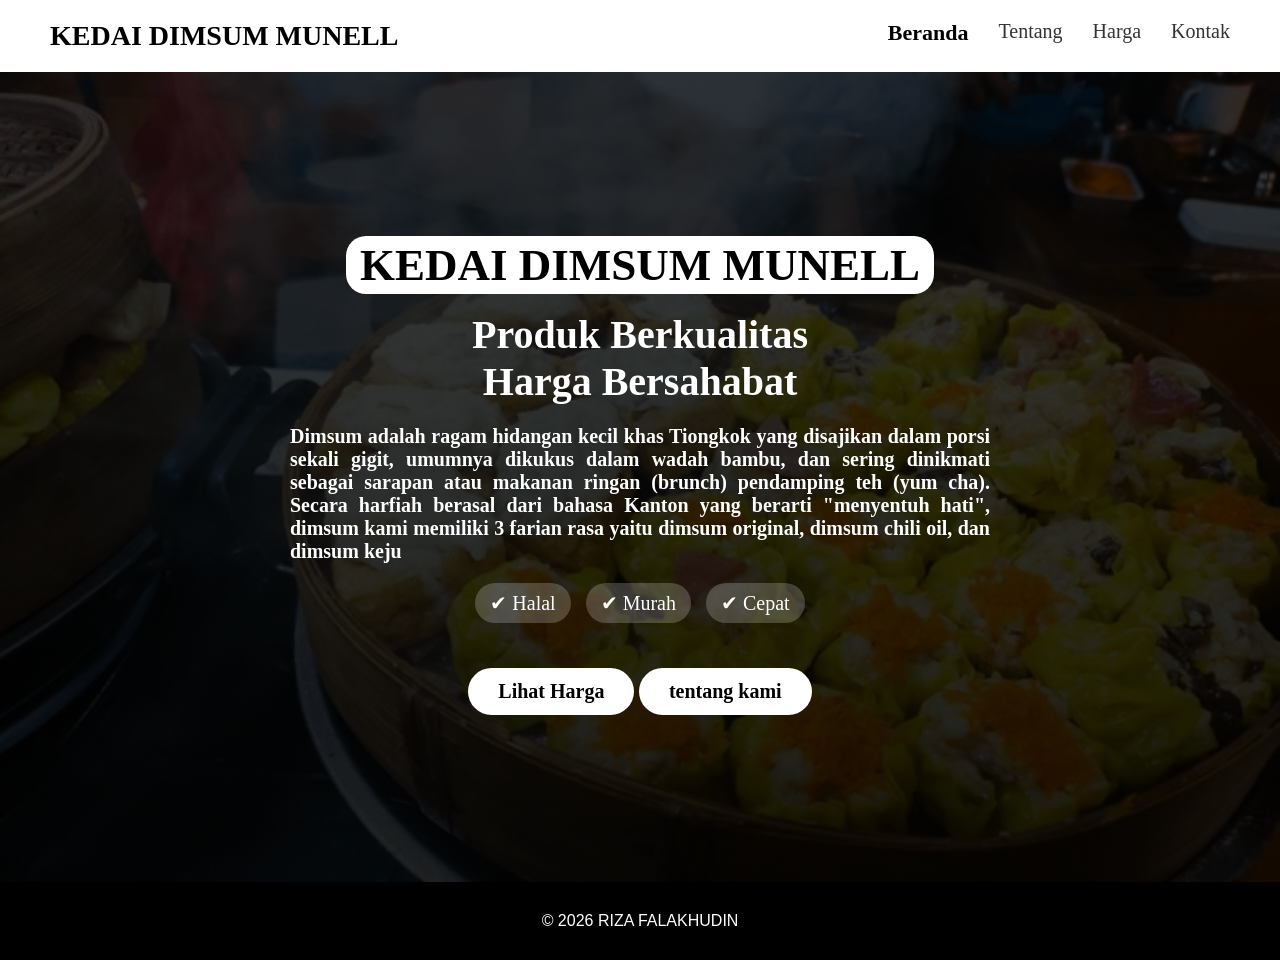
<file: index.html>
<!DOCTYPE html>
<html lang="id">
<head>
    <meta charset="UTF-8">
    <title>KEDAI DIMSUM MUNELL | Beranda</title>
    <link rel="stylesheet" href="css/style.css">
</head>
<body>

<nav class="navbar">
    <a href="index.html"><div class="logo">KEDAI DIMSUM MUNELL</div></a>
    <ul>
        <li><a class="active" href="index.html">Beranda</a></li>
        <li><a href="tentang kami.html">Tentang</a></li>
        <li><a href="harga.html">Harga</a></li>
        <li><a href="kontak.html">Kontak</a></li>
    </ul>
</nav>

<!-- HERO / BACKGROUND FOTO -->
<section class="hero">
    <div class="hero-content">
        <span class="badge">KEDAI DIMSUM MUNELL</span>
        <h1>Produk Berkualitas<br>Harga Bersahabat</h1>
        <p>Dimsum adalah ragam hidangan kecil khas Tiongkok yang disajikan dalam porsi sekali gigit, umumnya dikukus dalam wadah bambu, dan sering dinikmati sebagai sarapan atau makanan ringan (brunch) pendamping teh (yum cha). Secara harfiah berasal dari bahasa Kanton yang berarti "menyentuh hati", dimsum kami memiliki 3 farian rasa yaitu dimsum original, dimsum chili oil, dan dimsum keju</p>

        <div class="highlight">
            <span>✔ Halal</span>
            <span>✔ Murah</span>
            <span>✔ Cepat</span>
        </div>

        <a href="harga.html" class="btn">Lihat Harga</a>
         <a href="tentang kami.html" class="tentang">tentang kami</a>
    </div>
       
</section>

<footer>
     © 2026 RIZA FALAKHUDIN
</footer>

</body>
</html>
</file>
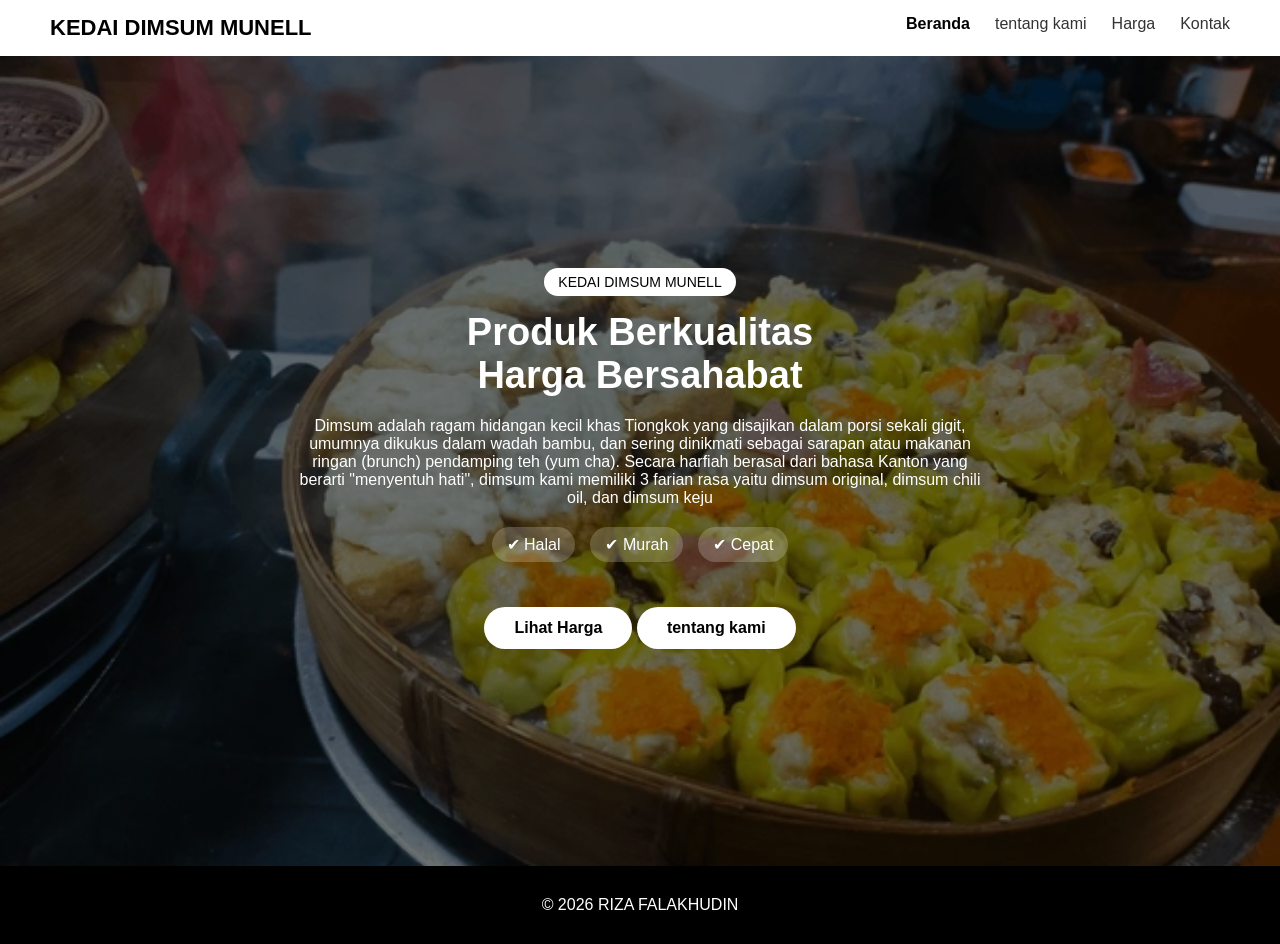
<file: riza/index.html>
<!DOCTYPE html>
<html lang="id">
<head>
    <meta charset="UTF-8">
    <title>KEDAI DIMSUM MUNELL | Beranda</title>
    <link rel="stylesheet" href="css/style.css">
</head>
<body>

<nav class="navbar">
    <a href="index.html"><div class="logo">KEDAI DIMSUM MUNELL</div></a>
    <ul>
        <li><a class="active" href="index.html">Beranda</a></li>
        <li><a href="tentang kami.html">tentang kami</a></li>
        <li><a href="harga.html">Harga</a></li>
        <li><a href="kontak.html">Kontak</a></li>
    </ul>
</nav>

<!-- HERO / BACKGROUND FOTO -->
<section class="hero">
    <div class="hero-content">
        <span class="badge">KEDAI DIMSUM MUNELL</span>
        <h1>Produk Berkualitas<br>Harga Bersahabat</h1>
        <p>Dimsum adalah ragam hidangan kecil khas Tiongkok yang disajikan dalam porsi sekali gigit, umumnya dikukus dalam wadah bambu, dan sering dinikmati sebagai sarapan atau makanan ringan (brunch) pendamping teh (yum cha). Secara harfiah berasal dari bahasa Kanton yang berarti "menyentuh hati", dimsum kami memiliki 3 farian rasa yaitu dimsum original, dimsum chili oil, dan dimsum keju</p>

        <div class="highlight">
            <span>✔ Halal</span>
            <span>✔ Murah</span>
            <span>✔ Cepat</span>
        </div>

        <a href="harga.html" class="btn">Lihat Harga</a>
         <a href="tentang kami.html" class="tentang">tentang kami</a>
    </div>
       
</section>

<footer>
     © 2026 RIZA FALAKHUDIN
</footer>

</body>
</html>
</file>
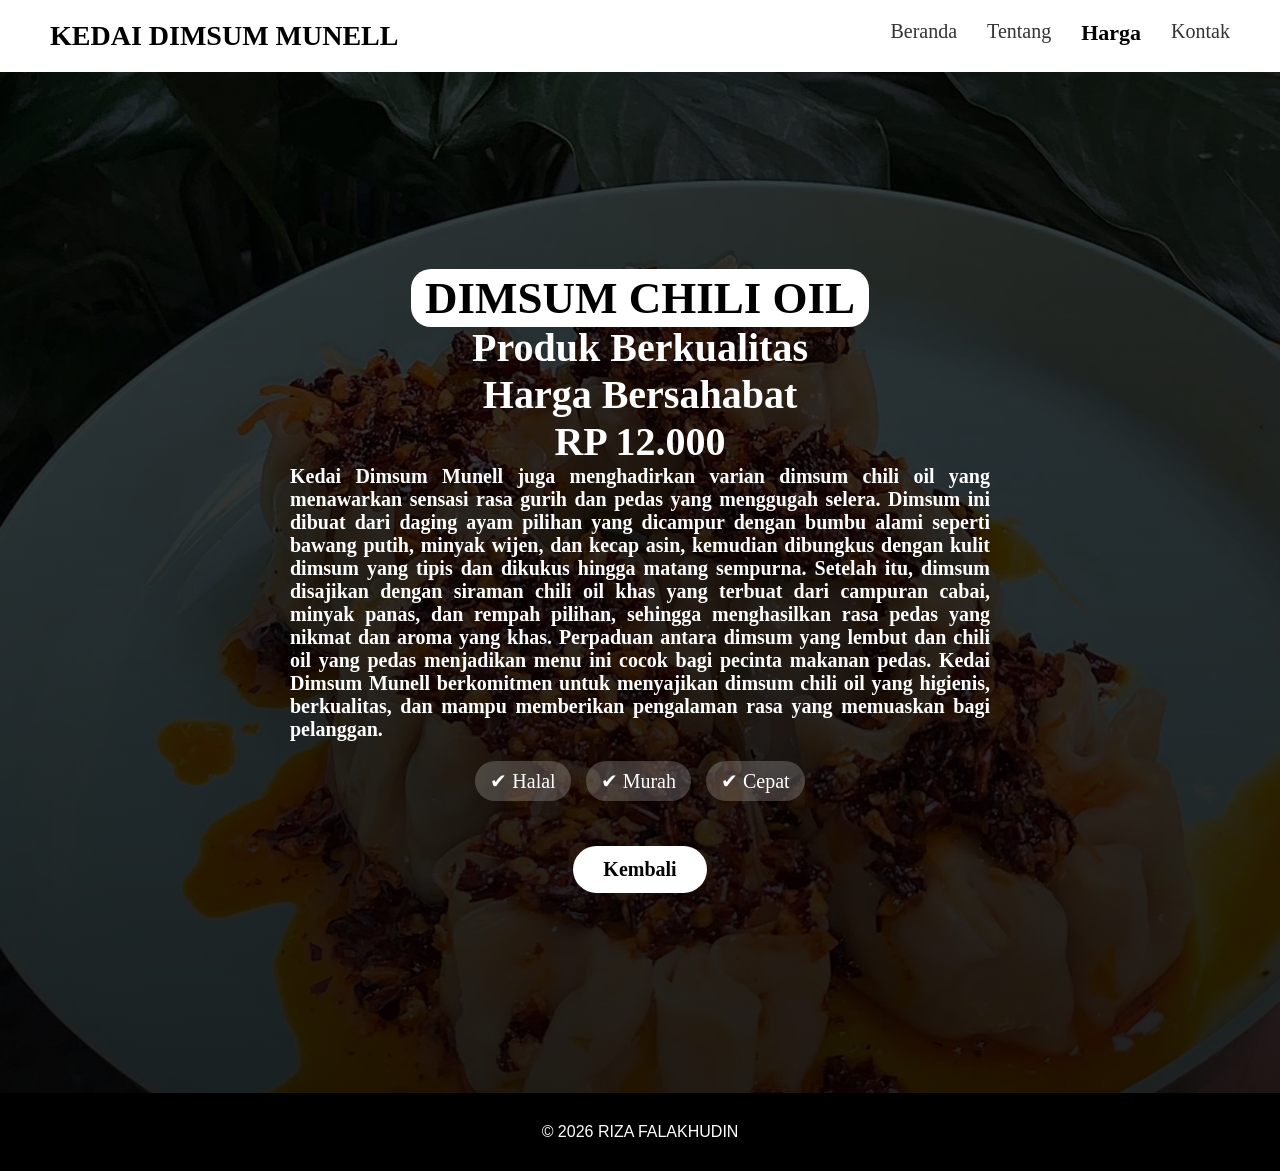
<file: cili.html>
<!DOCTYPE html>
<html lang="id">
<head>
    <meta charset="UTF-8">
    <title>KEDAI DIMSUM MUNELL | Beranda</title>
    <link rel="stylesheet" href="css/style.css">
</head>
<body>

<nav class="navbar">
    <a href="index.html"><div class="logo">KEDAI DIMSUM MUNELL</div></a>
    <ul>
        <li><a href="index.html">Beranda</a></li>
        <li><a href="tentang kami.html">Tentang</a></li>
        <li><a class="active" href="harga.html">Harga</a></li>
        <li><a href="kontak.html">Kontak</a></li>
    </ul>
</nav>

<!-- HERO / BACKGROUND FOTO -->
<section class="cili">
    <div class="hero-content">
        <span class="badge">DIMSUM CHILI OIL </span>
        
        <h1>Produk Berkualitas<br>Harga Bersahabat</h1>
        <h1>RP 12.000</h1>
        <p>Kedai Dimsum Munell juga menghadirkan varian dimsum chili oil yang menawarkan sensasi rasa gurih dan pedas yang menggugah selera. Dimsum ini dibuat dari daging ayam pilihan yang dicampur dengan bumbu alami seperti bawang putih, minyak wijen, dan kecap asin, kemudian dibungkus dengan kulit dimsum yang tipis dan dikukus hingga matang sempurna. Setelah itu, dimsum disajikan dengan siraman chili oil khas yang terbuat dari campuran cabai, minyak panas, dan rempah pilihan, sehingga menghasilkan rasa pedas yang nikmat dan aroma yang khas. Perpaduan antara dimsum yang lembut dan chili oil yang pedas menjadikan menu ini cocok bagi pecinta makanan pedas. Kedai Dimsum Munell berkomitmen untuk menyajikan dimsum chili oil yang higienis, berkualitas, dan mampu memberikan pengalaman rasa yang memuaskan bagi pelanggan.</p>
        
        <div class="highlight">
            <span>✔ Halal</span>
            <span>✔ Murah</span>
            <span>✔ Cepat</span>
        </div>

        <a href="harga.html" class="btn">Kembali</a>
    </div>
       
</section>

<footer>
     © 2026 RIZA FALAKHUDIN
</footer>

</body>
</html>
</file>
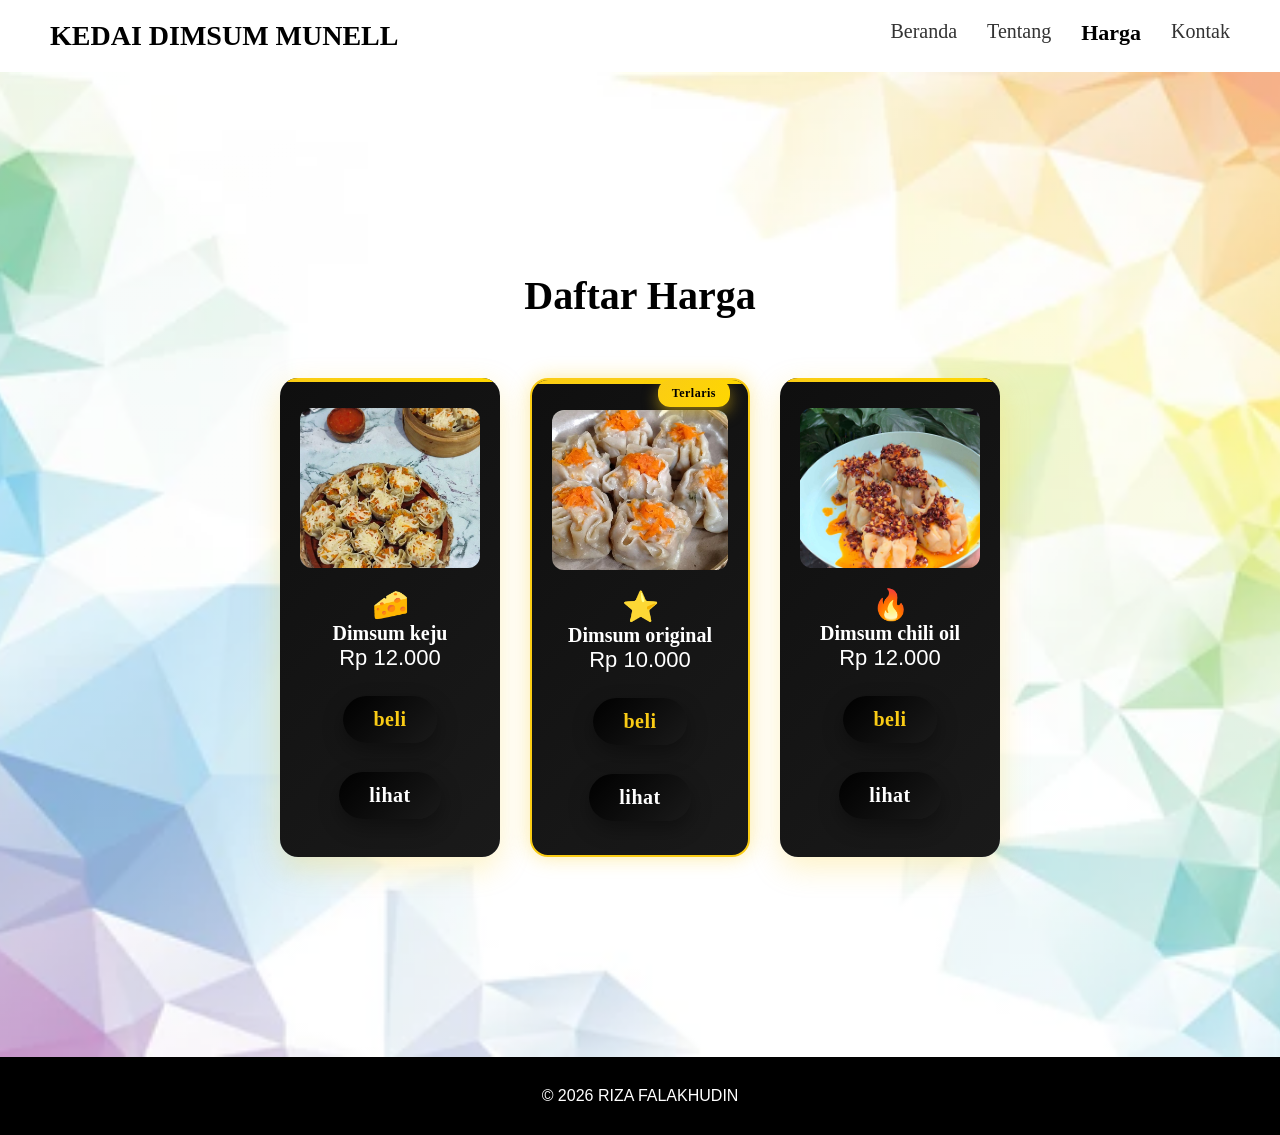
<file: harga.html>
<!DOCTYPE html>
<html lang="id">
<head>
    <meta charset="UTF-8">
    <title>KEDAI DIMSUM MUNELL | Harga</title>
    <link rel="stylesheet" href="css/style.css">
</head>
<body>

<nav class="navbar">
    
    <a href="index.html" class="logo-link">
        <div class="logo">KEDAI DIMSUM MUNELL</div>
    </a>
    <ul>
        <li><a href="index.html">Beranda</a></li>
        <li><a href="tentang kami.html">Tentang</a></li>
        <li><a class="active" href="harga.html">Harga</a></li>
        <li><a href="kontak.html">Kontak</a></li>
    </ul>
</nav>

<section class="harga">
    <h2>Daftar Harga</h2>
    <div class="divider"></div>

    <div class="harga-list">
    <div class="card">
        <img src="FOTO/dimsum keju.jpg" alt="Dimsum Keju" class="foto-produk">
        <div class="icon">🧀</div>
        <h3>Dimsum keju</h3>
        <p class="price">Rp 12.000</p>
        <a href="kontak.html" class="kotak">  beli</a>
        <a href="keju.html" class="kotak2">  lihat</a>
    </div>


        <div class="card best">
            <img src="FOTO/dimsum original.jpg" alt="Dimsum original" class="foto-produk">
            <div class="icon">⭐</div>
            <h3>Dimsum original</h3>
            <p class="price">Rp 10.000</p>
            <span class="label">Terlaris</span>
            <a href="kontak.html" class="kotak">  beli</a>
            <a href="original.html" class="kotak2">  lihat</a>
        </div>

        <div class="card">
            <img src="FOTO/dimsum chili oil.png" alt="Dimsum chili oil" class="foto-produk">
            <div class="icon">🔥</div>
            <h3>Dimsum chili oil</h3>
            <p class="price">Rp 12.000</p>
            <a href="kontak.html" class="kotak">  beli</a>
             <a href="cili.html" class="kotak2">  lihat</a>
        </div>
        
    </div>
</section>

<footer>
     © 2026 RIZA FALAKHUDIN
</footer>

</body>
</html>
</file>
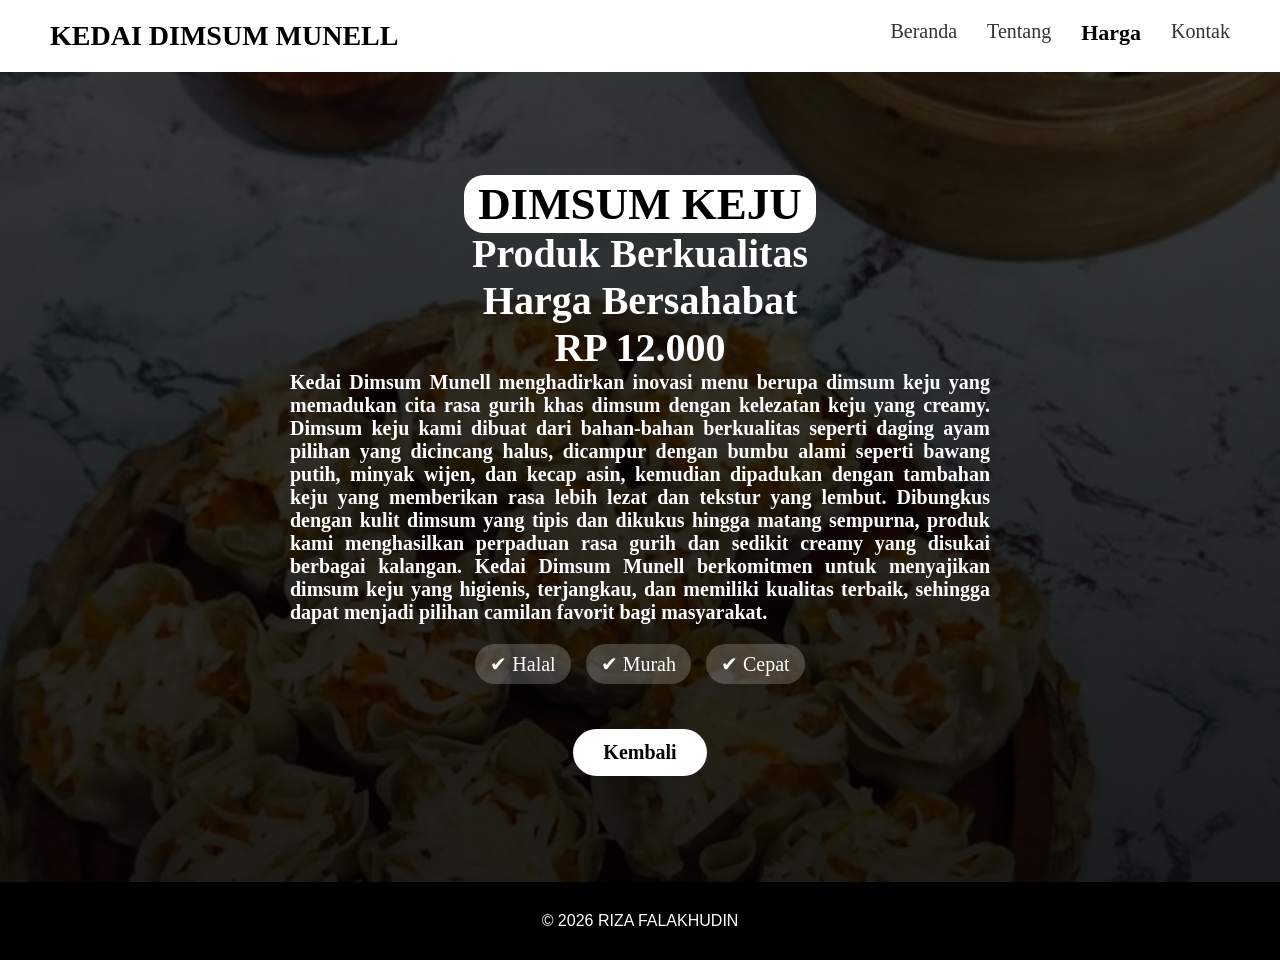
<file: keju.html>
<!DOCTYPE html>
<html lang="id">
<head>
    <meta charset="UTF-8">
    <title>KEDAI DIMSUM MUNELL | Beranda</title>
    <link rel="stylesheet" href="css/style.css">
</head>
<body>

<nav class="navbar">
    <a href="index.html"><div class="logo">KEDAI DIMSUM MUNELL</div></a>
    <ul>
        <li><a href="index.html">Beranda</a></li>
        <li><a href="tentang kami.html">Tentang</a></li>
        <li><a class="active" href="harga.html">Harga</a></li>
        <li><a href="kontak.html">Kontak</a></li>
    </ul>
</nav>

<!-- HERO / BACKGROUND FOTO -->
<section class="keju">
    <div class="hero-content">
        <span class="badge">DIMSUM KEJU</span>
        <h1>Produk Berkualitas<br>Harga Bersahabat</h1>
        <h1>RP 12.000</h1>
        <p>Kedai Dimsum Munell menghadirkan inovasi menu berupa dimsum keju yang memadukan cita rasa gurih khas dimsum dengan kelezatan keju yang creamy. Dimsum keju kami dibuat dari bahan-bahan berkualitas seperti daging ayam pilihan yang dicincang halus, dicampur dengan bumbu alami seperti bawang putih, minyak wijen, dan kecap asin, kemudian dipadukan dengan tambahan keju yang memberikan rasa lebih lezat dan tekstur yang lembut. Dibungkus dengan kulit dimsum yang tipis dan dikukus hingga matang sempurna, produk kami menghasilkan perpaduan rasa gurih dan sedikit creamy yang disukai berbagai kalangan. Kedai Dimsum Munell berkomitmen untuk menyajikan dimsum keju yang higienis, terjangkau, dan memiliki kualitas terbaik, sehingga dapat menjadi pilihan camilan favorit bagi masyarakat.</p>

        <div class="highlight">
            <span>✔ Halal</span>
            <span>✔ Murah</span>
            <span>✔ Cepat</span>
        </div>

        <a href="harga.html" class="btn">Kembali</a>
    </div>
       
</section>

<footer>
     © 2026 RIZA FALAKHUDIN
</footer>

</body>
</html>
</file>
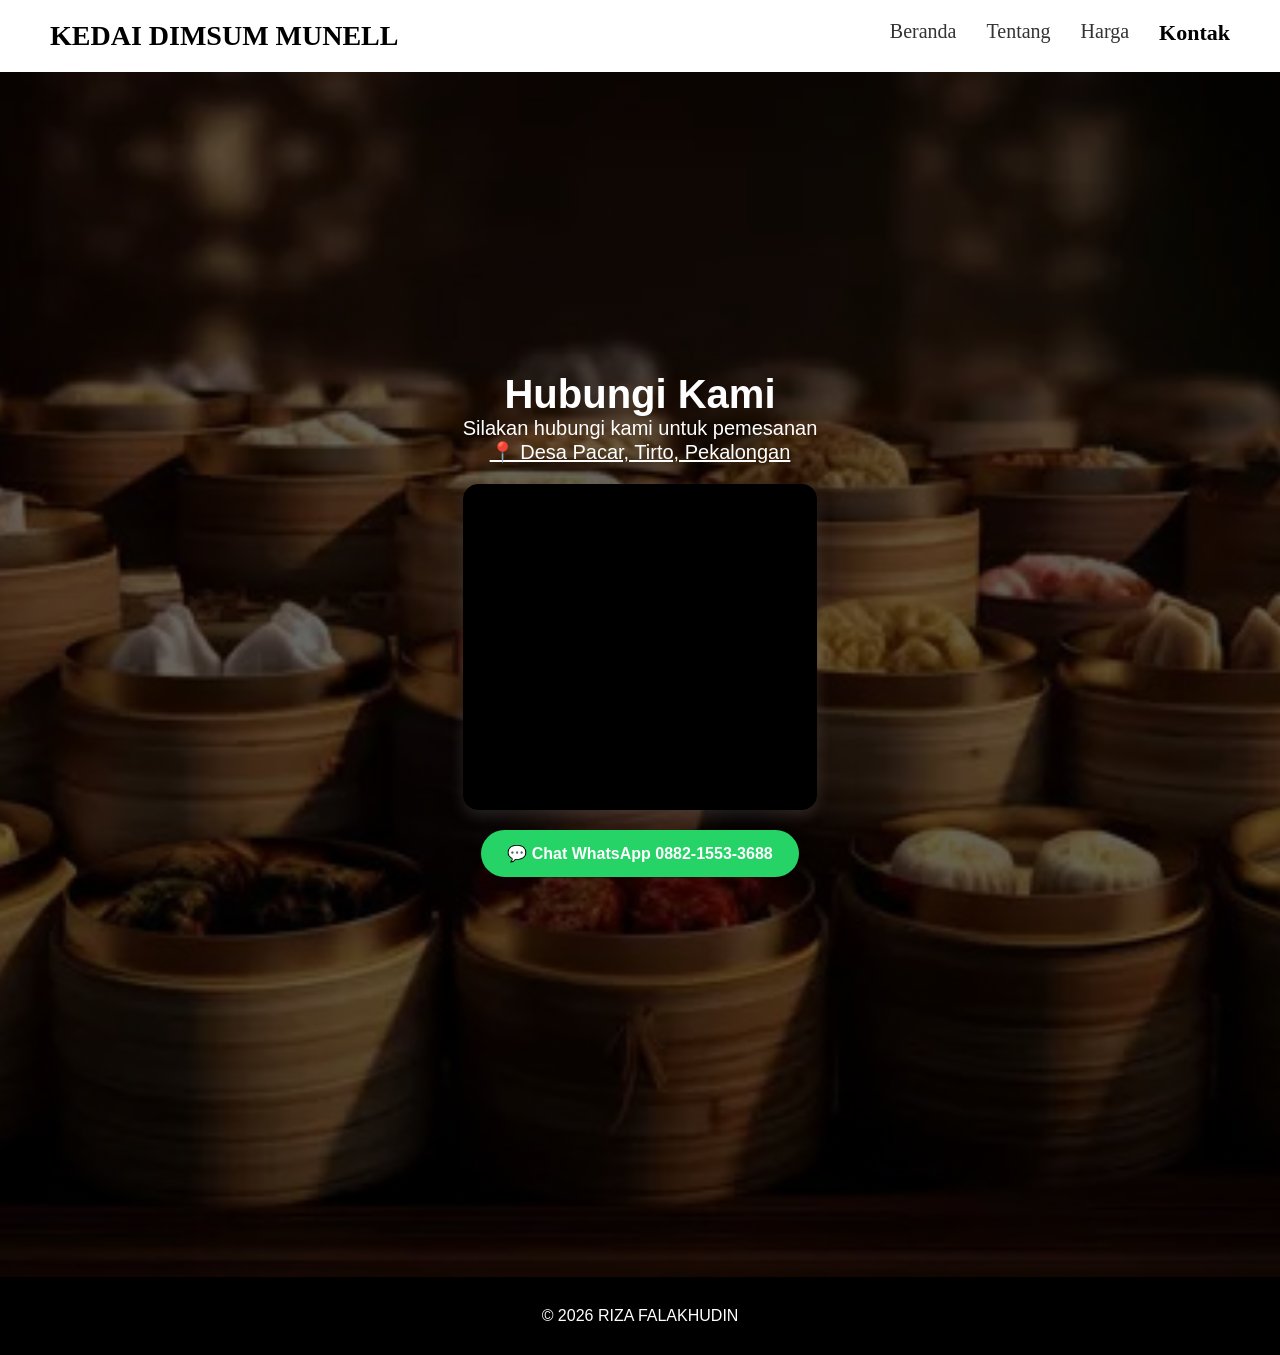
<file: kontak.html>
<!DOCTYPE html>
<html lang="id">
<head>
    <meta charset="UTF-8">
    <title>KEDAI DIMSUM MUNELL | Kontak</title>
    <link rel="stylesheet" href="css/style.css">
</head>
<body>

<nav class="navbar">
    <a href="index.html"><div class="logo">KEDAI DIMSUM MUNELL</div></a>
    <ul>
        <li><a href="index.html">Beranda</a></li>
        <li><a href="tentang kami.html">Tentang</a></li>
        <li><a href="harga.html">Harga</a></li>
        <li><a class="active" href="kontak.html">Kontak</a></li>
    </ul>
</nav>

<section class="kontak">
    <div class="kontak-content">
        <h2>Hubungi Kami</h2>
        <p>Silakan hubungi kami untuk pemesanan</p>
        <p><a class="ait" href="https://www.google.com/maps/place/WARUNG+BAKULAN+NELLY/@-6.8923608,109.6448364,71m/data=!3m1!1e3!4m6!3m5!1s0x2e702700356ca753:0x4d587beab6a6664!8m2!3d-6.8923036!4d109.6447898!16s%2Fg%2F11xs4lvk0v?entry=ttu&g_ep=EgoyMDI2MDQwNi4wIKXMDSoASAFQAw%3D%3D">📍 Desa Pacar, Tirto, Pekalongan</a></p>
<div class="map-box">
    <iframe 
        src="https://www.google.com/maps?q=-6.8923036,109.6447898&hl=id&z=18&output=embed"
        width="100%" 
        height="300" 
        style="border:0;" 
        allowfullscreen="" 
        loading="lazy">
    </iframe>
</div>
        <a 
          href="https://wa.me/6288215533688?text=Halo%20Kedai%20Dimsum%20Munell,%20saya%20ingin%20pesan%20dimsum"
          target="_blank"
          class="wa-gaul"
        >
            💬 Chat WhatsApp
             0882-1553-3688
        </a>
    </div>
</section>

<footer>
    © 2026 RIZA FALAKHUDIN
</footer>

</body>
</html>
</file>
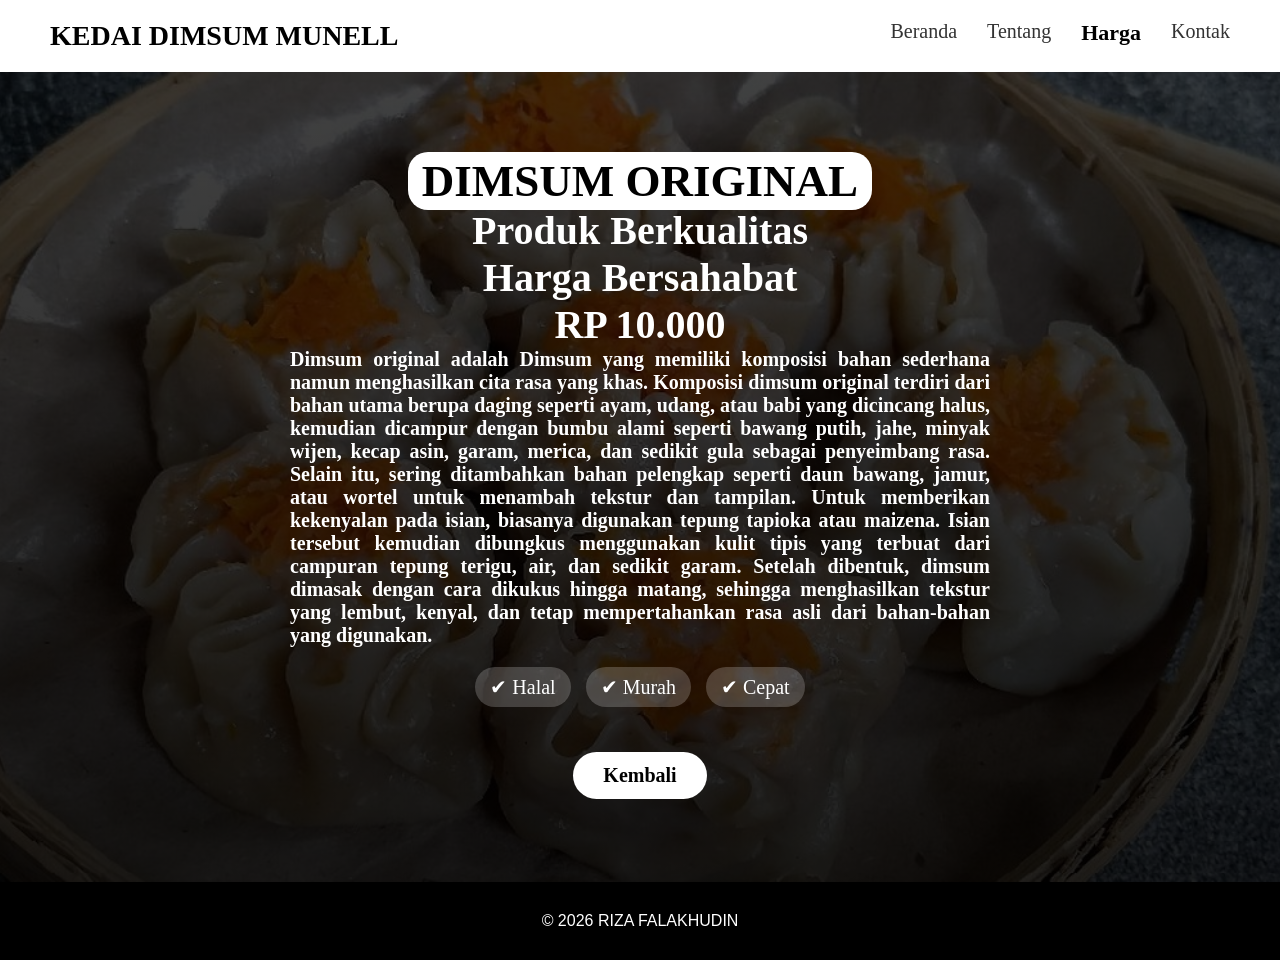
<file: original.html>
<!DOCTYPE html>
<html lang="id">
<head>
    <meta charset="UTF-8">
    <title>KEDAI DIMSUM MUNELL | Beranda</title>
    <link rel="stylesheet" href="css/style.css">
</head>
<body>

<nav class="navbar">
    <a href="index.html"><div class="logo">KEDAI DIMSUM MUNELL</div></a>
    <ul>
        <li><a href="index.html">Beranda</a></li>
        <li><a href="tentang kami.html">Tentang</a></li>
        <li><a class="active" href="harga.html">Harga</a></li>
        <li><a href="kontak.html">Kontak</a></li>
    </ul>
</nav>

<!-- HERO / BACKGROUND FOTO -->
<section class="original">
    <div class="hero-content">
        <span class="badge">DIMSUM ORIGINAL</span>
        <h1>Produk Berkualitas<br>Harga Bersahabat</h1>
        <h1>RP 10.000</h1>
        <p>Dimsum original adalah Dimsum yang memiliki komposisi bahan sederhana namun menghasilkan cita rasa yang khas. Komposisi dimsum original terdiri dari bahan utama berupa daging seperti ayam, udang, atau babi yang dicincang halus, kemudian dicampur dengan bumbu alami seperti bawang putih, jahe, minyak wijen, kecap asin, garam, merica, dan sedikit gula sebagai penyeimbang rasa. Selain itu, sering ditambahkan bahan pelengkap seperti daun bawang, jamur, atau wortel untuk menambah tekstur dan tampilan. Untuk memberikan kekenyalan pada isian, biasanya digunakan tepung tapioka atau maizena. Isian tersebut kemudian dibungkus menggunakan kulit tipis yang terbuat dari campuran tepung terigu, air, dan sedikit garam. Setelah dibentuk, dimsum dimasak dengan cara dikukus hingga matang, sehingga menghasilkan tekstur yang lembut, kenyal, dan tetap mempertahankan rasa asli dari bahan-bahan yang digunakan.</p>

        <div class="highlight">
            <span>✔ Halal</span>
            <span>✔ Murah</span>
            <span>✔ Cepat</span>
        </div>

        <a href="harga.html" class="btn">Kembali</a>
    </div>
       
</section>

<footer>
     © 2026 RIZA FALAKHUDIN
</footer>

</body>
</html>
</file>
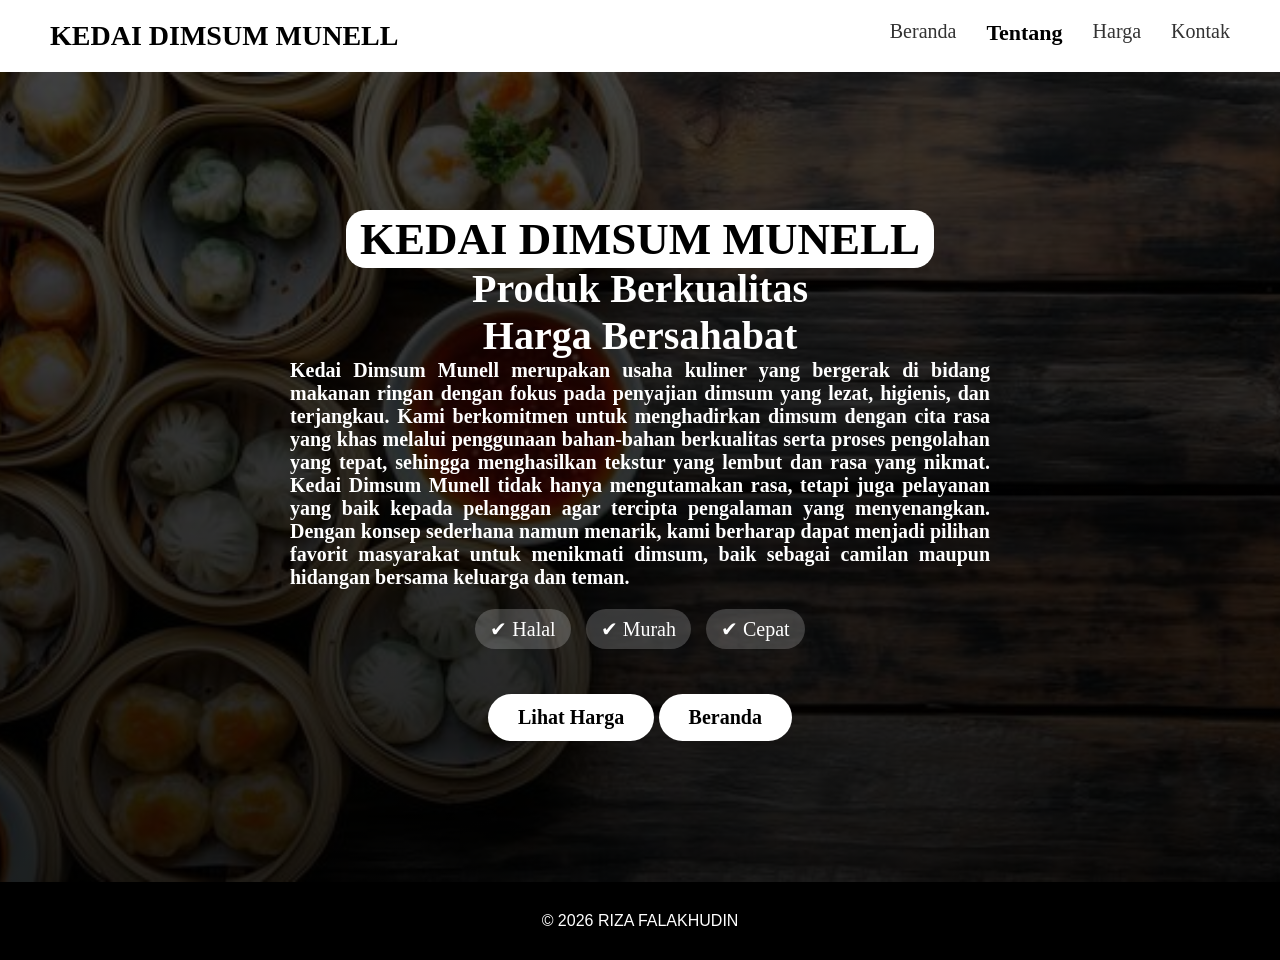
<file: tentang kami.html>
<!DOCTYPE html>
<html lang="id">
<head>
    <meta charset="UTF-8">
    <title>KEDAI DIMSUM MUNELL | tentang kami</title>
    <link rel="stylesheet" href="css/style.css">
</head>
<body>

<nav class="navbar">
    <a href="index.html"><div class="logo">KEDAI DIMSUM MUNELL</div></a>
    <ul>
        <li><a href="index.html">Beranda</a></li>
        <li><a class="active" href="tentang kami.html">Tentang</a></li>
        <li><a href="harga.html">Harga</a></li>
        <li><a href="kontak.html">Kontak</a></li>
    </ul>
</nav>
<!-- HERO / BACKGROUND FOTO -->
<section class="heri">
    <div class="hero-content">
        <span class="badge">KEDAI DIMSUM MUNELL</span>
        <h1>Produk Berkualitas<br>Harga Bersahabat</h1>
        <p>Kedai Dimsum Munell merupakan usaha kuliner yang bergerak di bidang makanan ringan dengan fokus pada penyajian dimsum yang lezat, higienis, dan terjangkau. Kami berkomitmen untuk menghadirkan dimsum dengan cita rasa yang khas melalui penggunaan bahan-bahan berkualitas serta proses pengolahan yang tepat, sehingga menghasilkan tekstur yang lembut dan rasa yang nikmat. Kedai Dimsum Munell tidak hanya mengutamakan rasa, tetapi juga pelayanan yang baik kepada pelanggan agar tercipta pengalaman yang menyenangkan. Dengan konsep sederhana namun menarik, kami berharap dapat menjadi pilihan favorit masyarakat untuk menikmati dimsum, baik sebagai camilan maupun hidangan bersama keluarga dan teman.</p>

        <div class="highlight">
            <span>✔ Halal</span>
            <span>✔ Murah</span>
            <span>✔ Cepat</span>
        </div>

        <a href="harga.html" class="btn">Lihat Harga</a>
         <a href="index.html" class="tentang">Beranda</a>
    </div>
       
</section>
<footer>
     © 2026 RIZA FALAKHUDIN
</footer>

</body>
</html>
</file>
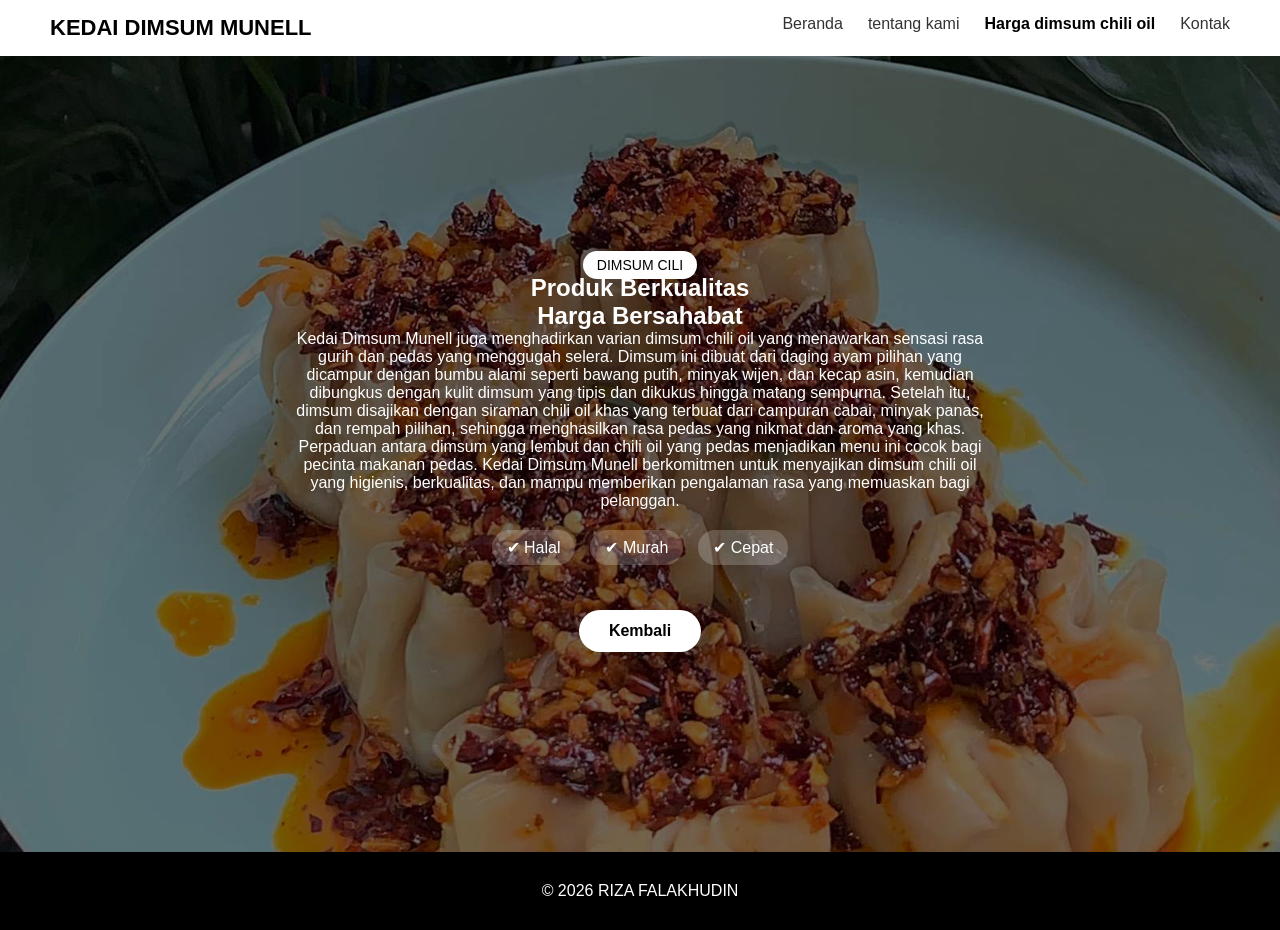
<file: riza/cili.html>
<!DOCTYPE html>
<html lang="id">
<head>
    <meta charset="UTF-8">
    <title>KEDAI DIMSUM MUNELL | Beranda</title>
    <link rel="stylesheet" href="css/style.css">
</head>
<body>

<nav class="navbar">
    <a href="index.html"><div class="logo">KEDAI DIMSUM MUNELL</div></a>
    <ul>
        <li><a href="index.html">Beranda</a></li>
        <li><a href="tentang kami.html">tentang kami</a></li>
        <li><a class="active" href="harga.html">Harga dimsum chili oil</a></li>
        <li><a href="kontak.html">Kontak</a></li>
    </ul>
</nav>

<!-- HERO / BACKGROUND FOTO -->
<section class="cili">
    <div class="hero-content">
        <span class="badge">DIMSUM CILI</span>
        <h1>Produk Berkualitas<br>Harga Bersahabat</h1>
        <p>Kedai Dimsum Munell juga menghadirkan varian dimsum chili oil yang menawarkan sensasi rasa gurih dan pedas yang menggugah selera. Dimsum ini dibuat dari daging ayam pilihan yang dicampur dengan bumbu alami seperti bawang putih, minyak wijen, dan kecap asin, kemudian dibungkus dengan kulit dimsum yang tipis dan dikukus hingga matang sempurna. Setelah itu, dimsum disajikan dengan siraman chili oil khas yang terbuat dari campuran cabai, minyak panas, dan rempah pilihan, sehingga menghasilkan rasa pedas yang nikmat dan aroma yang khas. Perpaduan antara dimsum yang lembut dan chili oil yang pedas menjadikan menu ini cocok bagi pecinta makanan pedas. Kedai Dimsum Munell berkomitmen untuk menyajikan dimsum chili oil yang higienis, berkualitas, dan mampu memberikan pengalaman rasa yang memuaskan bagi pelanggan.</p>

        <div class="highlight">
            <span>✔ Halal</span>
            <span>✔ Murah</span>
            <span>✔ Cepat</span>
        </div>

        <a href="harga.html" class="btn">Kembali</a>
    </div>
       
</section>

<footer>
     © 2026 RIZA FALAKHUDIN
</footer>

</body>
</html>
</file>
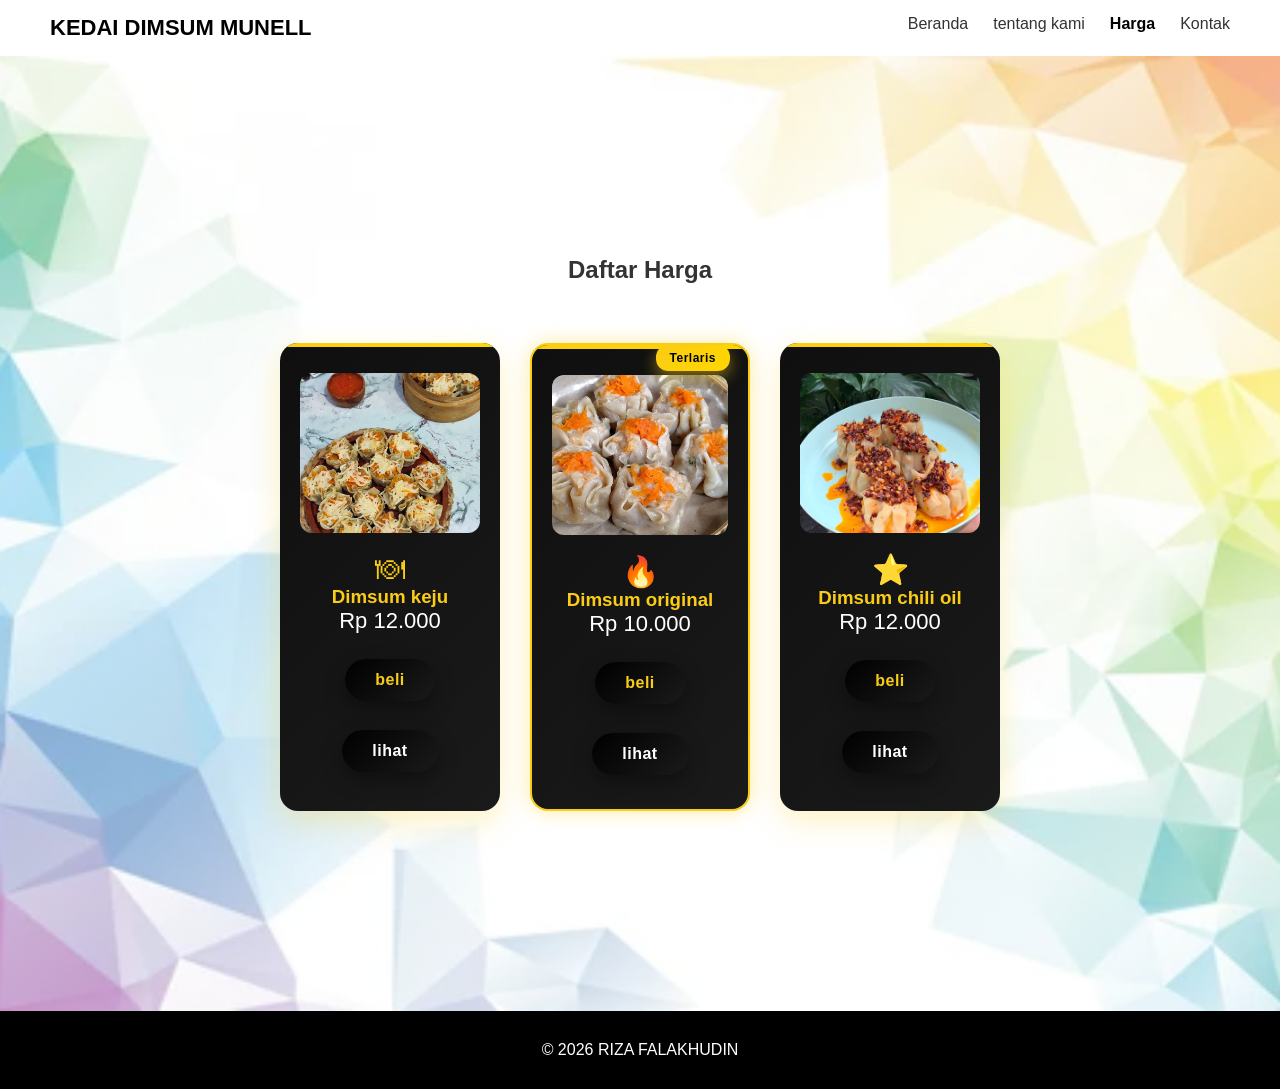
<file: riza/harga.html>
<!DOCTYPE html>
<html lang="id">
<head>
    <meta charset="UTF-8">
    <title>KEDAI DIMSUM MUNELL | Harga</title>
    <link rel="stylesheet" href="css/style.css">
</head>
<body>

<nav class="navbar">
    
    <a href="index.html" class="logo-link">
        <div class="logo">KEDAI DIMSUM MUNELL</div>
    </a>
    <ul>
        <li><a href="index.html">Beranda</a></li>
        <li><a href="tentang kami.html">tentang kami</a></li>
        <li><a class="active" href="harga.html">Harga</a></li>
        <li><a href="kontak.html">Kontak</a></li>
    </ul>
</nav>

<section class="harga">
    <h2>Daftar Harga</h2>
    <div class="divider"></div>

    <div class="harga-list">
    <div class="card">
        <img src="FOTO/dimsum keju.jpg" alt="Dimsum Keju" class="foto-produk">
        <div class="icon">🍽</div>
        <h3>Dimsum keju</h3>
        <p class="price">Rp 12.000</p>
        <a href="kontak.html" class="kotak">  beli</a>
        <a href="keju.html" class="kotak2">  lihat</a>
    </div>


        <div class="card best">
            <img src="FOTO/dimsum original.jpg" alt="Dimsum original" class="foto-produk">
            <div class="icon">🔥</div>
            <h3>Dimsum original</h3>
            <p class="price">Rp 10.000</p>
            <span class="label">Terlaris</span>
            <a href="kontak.html" class="kotak">  beli</a>
            <a href="original.html" class="kotak2">  lihat</a>
        </div>

        <div class="card">
            <img src="FOTO/dimsum chili oil.png" alt="Dimsum chili oil" class="foto-produk">
            <div class="icon">⭐</div>
            <h3>Dimsum chili oil</h3>
            <p class="price">Rp 12.000</p>
            <a href="kontak.html" class="kotak">  beli</a>
             <a href="cili.html" class="kotak2">  lihat</a>
        </div>
    </div>
</section>

<footer>
     © 2026 RIZA FALAKHUDIN
</footer>

</body>
</html>
</file>
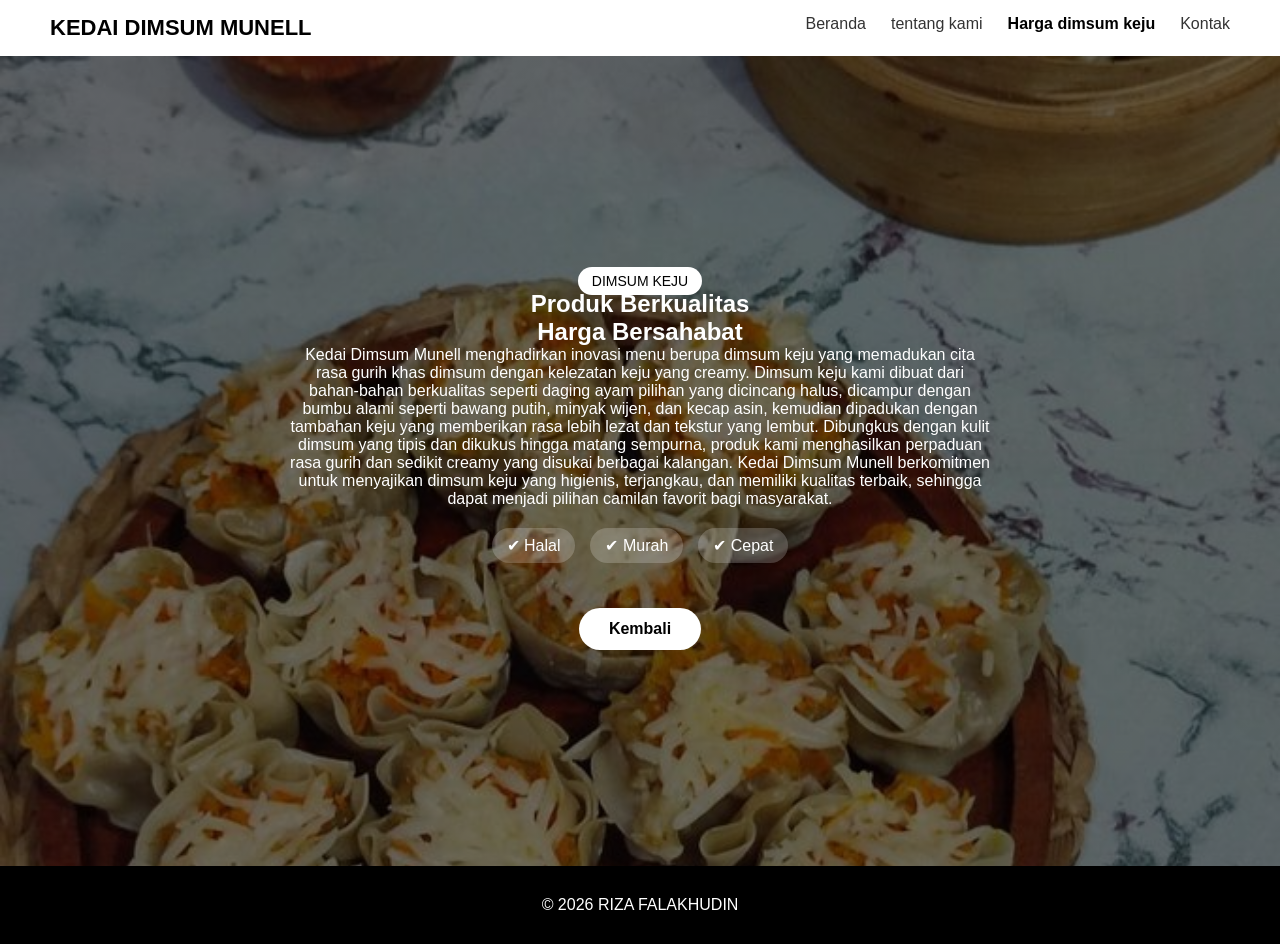
<file: riza/keju.html>
<!DOCTYPE html>
<html lang="id">
<head>
    <meta charset="UTF-8">
    <title>KEDAI DIMSUM MUNELL | Beranda</title>
    <link rel="stylesheet" href="css/style.css">
</head>
<body>

<nav class="navbar">
    <a href="index.html"><div class="logo">KEDAI DIMSUM MUNELL</div></a>
    <ul>
        <li><a href="index.html">Beranda</a></li>
        <li><a href="tentang kami.html">tentang kami</a></li>
        <li><a class="active" href="harga.html">Harga dimsum keju</a></li>
        <li><a href="kontak.html">Kontak</a></li>
    </ul>
</nav>

<!-- HERO / BACKGROUND FOTO -->
<section class="keju">
    <div class="hero-content">
        <span class="badge">DIMSUM KEJU</span>
        <h1>Produk Berkualitas<br>Harga Bersahabat</h1>
        <p>Kedai Dimsum Munell menghadirkan inovasi menu berupa dimsum keju yang memadukan cita rasa gurih khas dimsum dengan kelezatan keju yang creamy. Dimsum keju kami dibuat dari bahan-bahan berkualitas seperti daging ayam pilihan yang dicincang halus, dicampur dengan bumbu alami seperti bawang putih, minyak wijen, dan kecap asin, kemudian dipadukan dengan tambahan keju yang memberikan rasa lebih lezat dan tekstur yang lembut. Dibungkus dengan kulit dimsum yang tipis dan dikukus hingga matang sempurna, produk kami menghasilkan perpaduan rasa gurih dan sedikit creamy yang disukai berbagai kalangan. Kedai Dimsum Munell berkomitmen untuk menyajikan dimsum keju yang higienis, terjangkau, dan memiliki kualitas terbaik, sehingga dapat menjadi pilihan camilan favorit bagi masyarakat.</p>

        <div class="highlight">
            <span>✔ Halal</span>
            <span>✔ Murah</span>
            <span>✔ Cepat</span>
        </div>

        <a href="harga.html" class="btn">Kembali</a>
    </div>
       
</section>

<footer>
     © 2026 RIZA FALAKHUDIN
</footer>

</body>
</html>
</file>
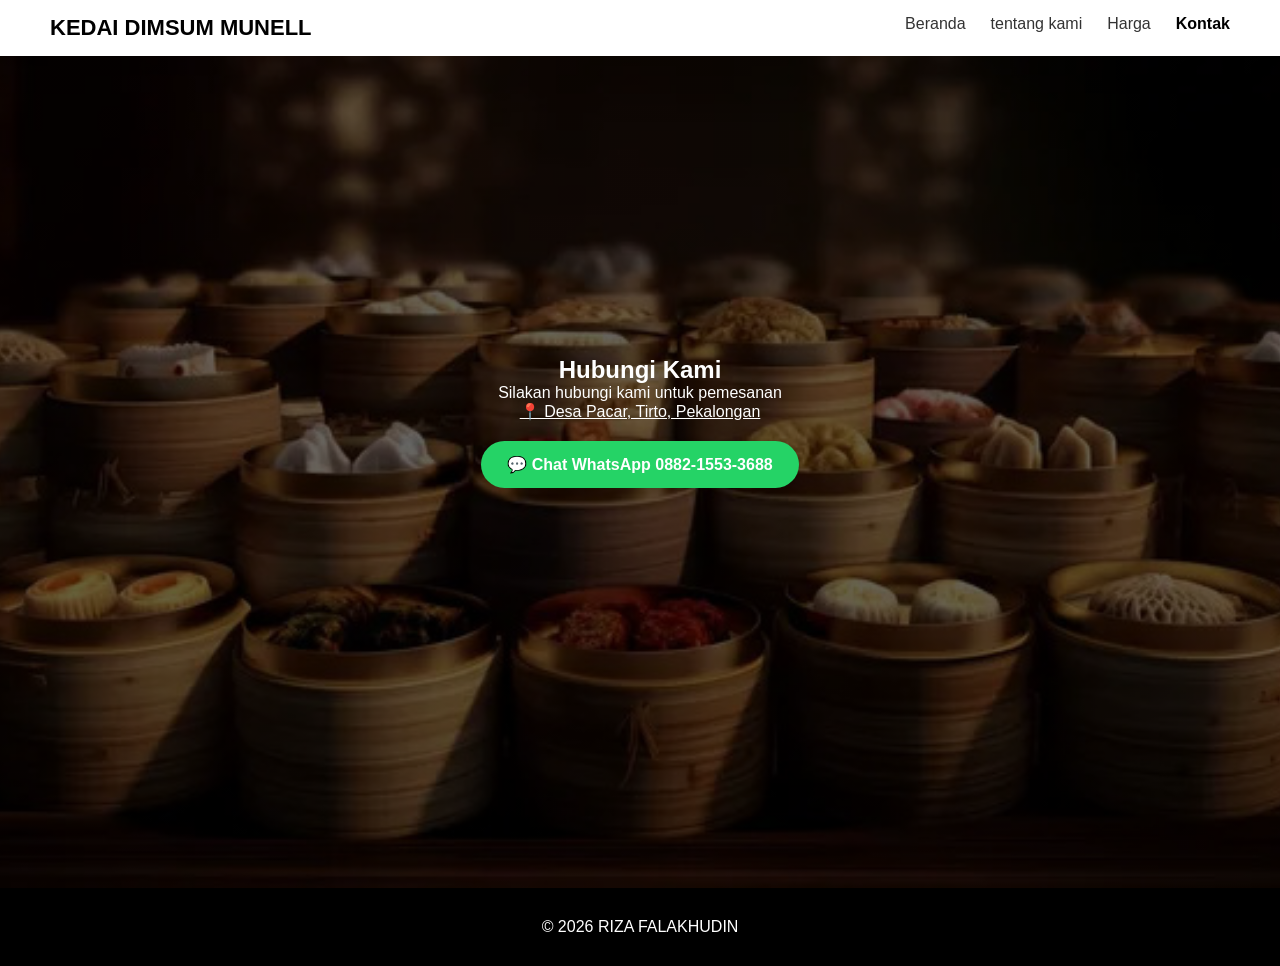
<file: riza/kontak.html>
<!DOCTYPE html>
<html lang="id">
<head>
    <meta charset="UTF-8">
    <title>KEDAI DIMSUM MUNELL | Kontak</title>
    <link rel="stylesheet" href="css/style.css">
</head>
<body>

<nav class="navbar">
    <a href="index.html"><div class="logo">KEDAI DIMSUM MUNELL</div></a>
    <ul>
        <li><a href="index.html">Beranda</a></li>
        <li><a href="tentang kami.html">tentang kami</a></li>
        <li><a href="harga.html">Harga</a></li>
        <li><a class="active" href="kontak.html">Kontak</a></li>
    </ul>
</nav>

<section class="kontak">
    <div class="kontak-content">
        <h2>Hubungi Kami</h2>
        <p>Silakan hubungi kami untuk pemesanan</p>
        <p><a class="ait" href="https://www.google.com/maps/place/WARUNG+BAKULAN+NELLY/@-6.8923608,109.6448364,71m/data=!3m1!1e3!4m6!3m5!1s0x2e702700356ca753:0x4d587beab6a6664!8m2!3d-6.8923036!4d109.6447898!16s%2Fg%2F11xs4lvk0v?entry=ttu&g_ep=EgoyMDI2MDQwNi4wIKXMDSoASAFQAw%3D%3D">📍 Desa Pacar, Tirto, Pekalongan</a></p>

        <a 
          href="https://wa.me/6288215533688?text=Halo%20Kedai%20Dimsum%20Munell,%20saya%20ingin%20pesan"
          target="_blank"
          class="wa-gaul"
        >
            💬 Chat WhatsApp
             0882-1553-3688
        </a>
    </div>
</section>

<footer>
    © 2026 RIZA FALAKHUDIN
</footer>

</body>
</html>
</file>
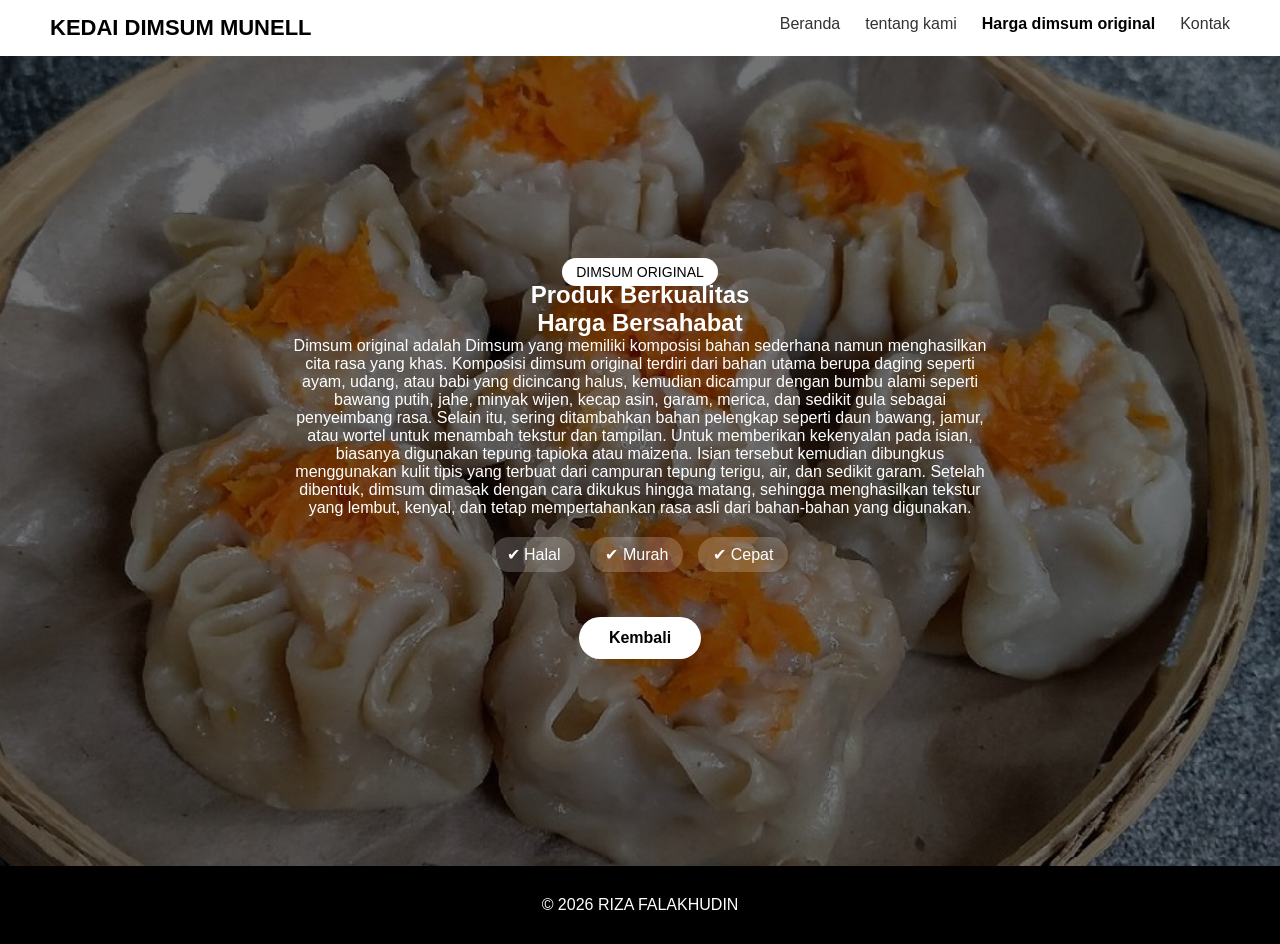
<file: riza/original.html>
<!DOCTYPE html>
<html lang="id">
<head>
    <meta charset="UTF-8">
    <title>KEDAI DIMSUM MUNELL | Beranda</title>
    <link rel="stylesheet" href="css/style.css">
</head>
<body>

<nav class="navbar">
    <a href="index.html"><div class="logo">KEDAI DIMSUM MUNELL</div></a>
    <ul>
        <li><a href="index.html">Beranda</a></li>
        <li><a href="tentang kami.html">tentang kami</a></li>
        <li><a class="active" href="harga.html">Harga dimsum original</a></li>
        <li><a href="kontak.html">Kontak</a></li>
    </ul>
</nav>

<!-- HERO / BACKGROUND FOTO -->
<section class="original">
    <div class="hero-content">
        <span class="badge">DIMSUM ORIGINAL</span>
        <h1>Produk Berkualitas<br>Harga Bersahabat</h1>
        <p>Dimsum original adalah Dimsum yang memiliki komposisi bahan sederhana namun menghasilkan cita rasa yang khas. Komposisi dimsum original terdiri dari bahan utama berupa daging seperti ayam, udang, atau babi yang dicincang halus, kemudian dicampur dengan bumbu alami seperti bawang putih, jahe, minyak wijen, kecap asin, garam, merica, dan sedikit gula sebagai penyeimbang rasa. Selain itu, sering ditambahkan bahan pelengkap seperti daun bawang, jamur, atau wortel untuk menambah tekstur dan tampilan. Untuk memberikan kekenyalan pada isian, biasanya digunakan tepung tapioka atau maizena. Isian tersebut kemudian dibungkus menggunakan kulit tipis yang terbuat dari campuran tepung terigu, air, dan sedikit garam. Setelah dibentuk, dimsum dimasak dengan cara dikukus hingga matang, sehingga menghasilkan tekstur yang lembut, kenyal, dan tetap mempertahankan rasa asli dari bahan-bahan yang digunakan.</p>

        <div class="highlight">
            <span>✔ Halal</span>
            <span>✔ Murah</span>
            <span>✔ Cepat</span>
        </div>

        <a href="harga.html" class="btn">Kembali</a>
    </div>
       
</section>

<footer>
     © 2026 RIZA FALAKHUDIN
</footer>

</body>
</html>
</file>
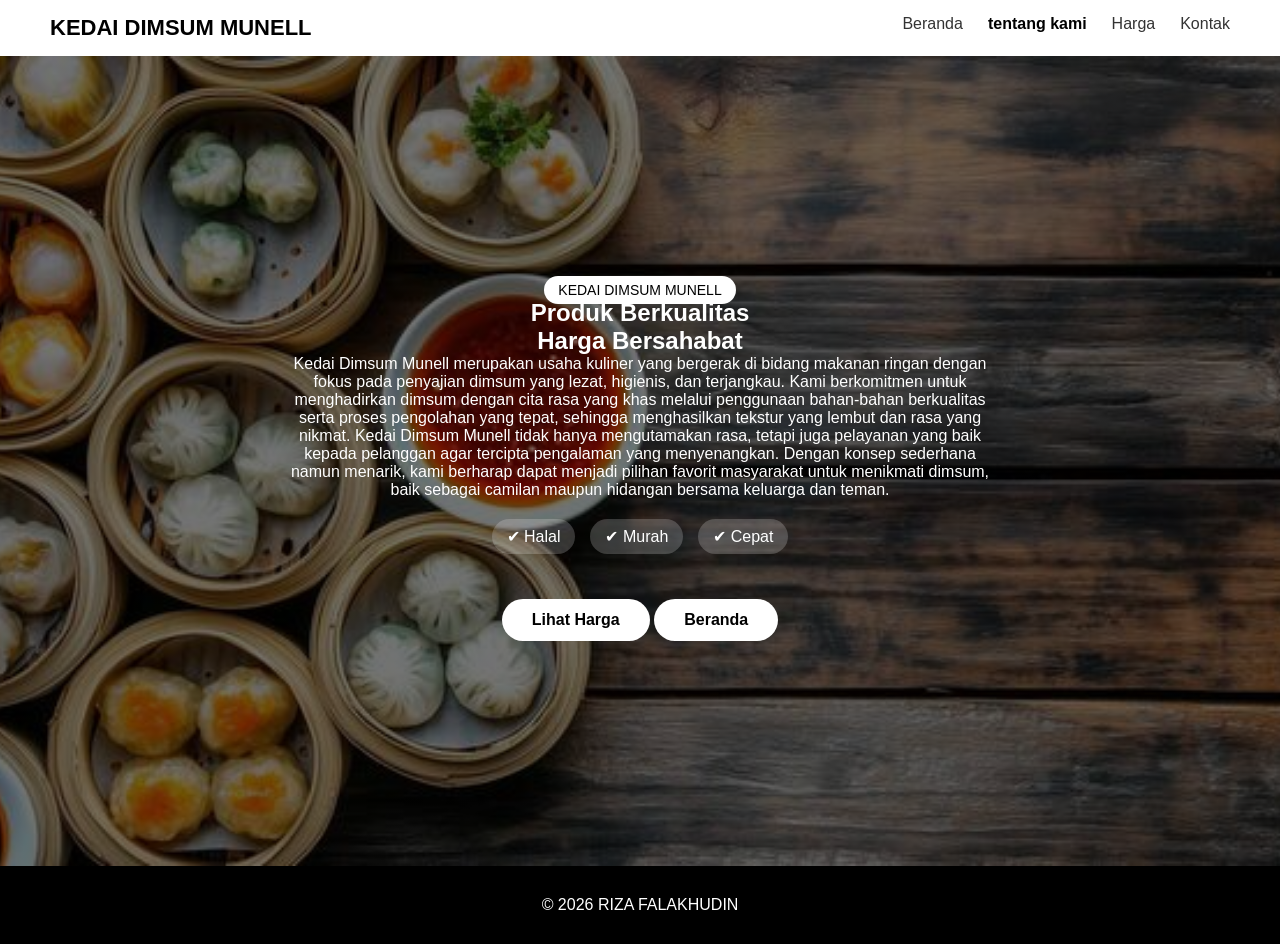
<file: riza/tentang kami.html>
<!DOCTYPE html>
<html lang="id">
<head>
    <meta charset="UTF-8">
    <title>KEDAI DIMSUM MUNELL | tentang kami</title>
    <link rel="stylesheet" href="css/style.css">
</head>
<body>

<nav class="navbar">
    <a href="index.html"><div class="logo">KEDAI DIMSUM MUNELL</div></a>
    <ul>
        <li><a href="index.html">Beranda</a></li>
        <li><a class="active" href="tentang kami.html">tentang kami</a></li>
        <li><a href="harga.html">Harga</a></li>
        <li><a href="kontak.html">Kontak</a></li>
    </ul>
</nav>
<!-- HERO / BACKGROUND FOTO -->
<section class="heri">
    <div class="hero-content">
        <span class="badge">KEDAI DIMSUM MUNELL</span>
        <h1>Produk Berkualitas<br>Harga Bersahabat</h1>
        <p>Kedai Dimsum Munell merupakan usaha kuliner yang bergerak di bidang makanan ringan dengan fokus pada penyajian dimsum yang lezat, higienis, dan terjangkau. Kami berkomitmen untuk menghadirkan dimsum dengan cita rasa yang khas melalui penggunaan bahan-bahan berkualitas serta proses pengolahan yang tepat, sehingga menghasilkan tekstur yang lembut dan rasa yang nikmat. Kedai Dimsum Munell tidak hanya mengutamakan rasa, tetapi juga pelayanan yang baik kepada pelanggan agar tercipta pengalaman yang menyenangkan. Dengan konsep sederhana namun menarik, kami berharap dapat menjadi pilihan favorit masyarakat untuk menikmati dimsum, baik sebagai camilan maupun hidangan bersama keluarga dan teman.</p>

        <div class="highlight">
            <span>✔ Halal</span>
            <span>✔ Murah</span>
            <span>✔ Cepat</span>
        </div>

        <a href="harga.html" class="btn">Lihat Harga</a>
         <a href="index.html" class="tentang">Beranda</a>
    </div>
       
</section>
<footer>
     © 2026 RIZA FALAKHUDIN
</footer>

</body>
</html>
</file>
<file: css/style.css>
* {
    margin: 0;
    padding: 0;
    box-sizing: border-box;
    font-family: 'Segoe UI', sans-serif;
}

body {
    background: #f5f7fa;
    color: #333;
}

/* NAVBAR */
.navbar {
    background: white;
    display: flex;
    justify-content: space-between;
    padding: 20px 50px;
    box-shadow: 0 4px 10px rgba(0,0,0,0.05);
    font-size: 20px;
}

.logo {
    font-weight: bold;
    font-size: 28px;
    font-family: cursive;
    color: #000000;
}
.logo:hover{
    color: #001aff;
}
.navbar ul {
    list-style: none;
    display: flex;
    gap: 30px;
}
.navbar a {
    text-decoration: none;
    color: #333;
    font-family: cursive;
}

.navbar .active {
    color: #000000;
    font-weight: bold;
    font-size: 22px;
}
/* HERO */
.hero {
    min-height: 90vh;

    /* BACKGROUND FOTO */
    background:
        linear-gradient(rgba(0, 0, 0, 0.747), rgba(0, 0, 0, 0.87)),
        url("../FOTO/dim.webp");

    background-size: cover;
    background-position: center;
    background-repeat: no-repeat;

    display: flex;
    align-items: center;
    justify-content: center;
    text-align: center;
    color: white;
}

.heri{
    min-height: 90vh;

    /* BACKGROUND FOTO */
    background:
        linear-gradient(rgba(0, 0, 0, 0.747), rgba(0, 0, 0, 0.87)),
        url("../FOTO/3\(.jpg");

    background-size: cover;
    background-position: center;
    background-repeat: no-repeat;

    display: flex;
    align-items: center;
    justify-content: center;
    text-align: center;
    color: white;
}
.heri h1{
font-size: 40px;
font-family: cursive;
}
.heri p{
    font-size: 20px;
    text-align: justify;
    font-weight: bold;
    font-family: cursive;
}
.hero-content {
    max-width: 700px;
    text-align: center;
}


.badge {
    background: white;
    color: #000000;
    padding: 4px 14px;
    border-radius: 20px;
    font-size: 45px;
    font-weight: bold;
    font-family: cursive;
}

.hero h1 {
    font-size: 40px;
    margin: 20px 0;
    font-family: cursive;
}
.hero p{
    font-size: 20px;
    text-align: justify;
    font-weight: bold;
    font-family: cursive;
}
.highlight {
    display: flex;
    justify-content: center;
    gap: 15px;
    margin: 20px 0;
}

.highlight span {
    background: rgba(255,255,255,0.2);
    padding: 8px 15px;
    border-radius: 20px;
    font-size: 20px;
    font-family: cursive;
}

.btn {
    display: inline-block;
    margin-top: 25px;
    padding: 12px 30px;
    background: white;
    color: #000000;
    border-radius: 30px;
    text-decoration: none;
    font-weight: bold;
    font-family: cursive;
    font-size: 20px;
}
.btn:hover{
    transform: translateY(-4px) scale(1.03);
    box-shadow: 0 15px 35px rgba(0, 0, 0, 0.4);
    background: #000000;
    color: #ffffff;
}
.tentang{
    display: inline-block;
    margin-top: 25px;
    padding: 12px 30px;
    background: white;
    color: #000000;
    border-radius: 30px;
    text-decoration: none;
    font-weight: bold;
    font-family: cursive;
    font-size: 20px;
}
.tentang:hover{
      transform: translateY(-4px) scale(1.03);
    box-shadow: 0 15px 35px rgba(12, 12, 12, 0.4);
    background: #000000;
    color: #ffffff;
}
/* HARGA */
.harga {
     background:
        linear-gradient(rgba(255, 255, 255, 0.466), rgba(255, 255, 255, 0.521)),
        url("../FOTO/1\(.jpg");

    background-size: cover;
    background-position: center;
    background-repeat: no-repeat;
    padding: 200px 40px;
    text-align: center;
}
.harga h2{
    font-size: 40px;
    color: #000;
    font-family: cursive;
    font-weight: bold;
}
.harga h3{
    font-size: 20px;
    color: #ffffff;
    font-family: cursive;
    font-weight: bold;
}
.divider {
    width: 80px;
    height: 4px;
    background: #ffffff;
    margin: 15px auto 40px;
    border-radius: 5px;
}
.foto-produk {
    width: 100%;
    height: 160px;          /* tinggi foto seragam */
    object-fit: cover;     /* potong rapi, tidak gepeng */
    border-radius: 12px;
    margin-bottom: 15px;
}
    .kotak {
    display: inline-block;
    margin-top: 25px;
    padding: 12px 30px;
    background: linear-gradient(135deg, #000, #1a1a1a);
    color: #facc15;
    border-radius: 30px;
    text-decoration: none;
    font-weight: 600;
    letter-spacing: 0.5px;
    box-shadow: 0 8px 20px rgba(0,0,0,0.35);
    transition: all 0.35s ease;
    position: relative;
    overflow: hidden;
    font-family: cursive;
    font-size: 20px;
}   

.kotak:hover {
    transform: translateY(-4px) scale(1.03);
    box-shadow: 0 15px 35px rgba(250, 204, 21, 0.4);
    background: #facc15;
    color: #000;
}
.kotak:active {
    transform: scale(0.97);
}
.kotak2 {
    display: inline-block;
    margin-top: 25px;
    padding: 12px 30px;
    background: linear-gradient(135deg, #000, #1a1a1a);
    color: #ffffff;
    border-radius: 30px;
    text-decoration: none;
    font-weight: 600;
    letter-spacing: 0.5px;
    box-shadow: 0 8px 20px rgba(0,0,0,0.35);
    transition: all 0.35s ease;
    position: relative;
    overflow: hidden;
    font-family: cursive;
    font-size: 20px;
}

.kotak2:hover {
    transform: translateY(-4px) scale(1.03);
    box-shadow: 0 15px 35px rgba(255, 255, 255, 0.4);
    background: #ffffff;
    color: #000;
}
.kotak2:active {
    transform: scale(0.97);
}
    
.white {
    background: white;
}

.harga-list {
    display: flex;
    justify-content: center;
    gap: 30px;
    flex-wrap: wrap;
}
.card {
    background: linear-gradient(135deg, #0f0f0f, #1a1a1a);
    width: 220px;
    padding: 30px 20px;
    border-radius: 18px;
    color: #facc15;
    box-shadow: 0 10px 30px rgba(250, 204, 21, 0.25);
    transition: all 0.35s ease;
    position: relative;
    overflow: hidden;
}

.card:hover {
    transform: translateY(-8px) scale(1.02);
    box-shadow: 0 20px 45px rgba(250, 204, 21, 0.45);
}
.card::before {
    content: "";
    position: absolute;
    top: 0;
    left: 0;
    width: 100%;
    height: 4px;
    background: linear-gradient(90deg, #facc15, #ffd700);
}
.card::after {
    content: "";
    position: absolute;
    top: 0;
    left: -120%;
    width: 120%;
    height: 100%;
    background: linear-gradient(
        120deg,
        transparent,
        rgba(238, 255, 0, 0.15),
        transparent
    );
    transition: 0.6s;
}

.card:hover::after {
    left: 120%;
}


.icon {
    font-size: 30px;
}

.price {
    color: #ffffff;
    font-size: 22px;
}

.best {
    border: 2px solid #facc15;
    box-shadow: 0 0 20px rgba(250, 204, 21, 0.4);
}


.label {
    position: absolute;
    top: 0;
    right: 18px;
    background: linear-gradient(135deg, #facc15, #ffd700);
    color: #000;
    padding: 6px 14px;
    border-radius: 12px;
    font-size: 12px;
    font-weight: 700;
    letter-spacing: 0.5px;
    box-shadow: 0 6px 15px rgba(250, 204, 21, 0.5);
    font-family: cursive;
}

/* ORIGINAL */
.original{
     min-height: 90vh;

    /* BACKGROUND FOTO */
    background:
       linear-gradient(rgba(0, 0, 0, 0.747), rgba(0, 0, 0, 0.87)),
        url("../FOTO/dimsum\ original.jpg");

    background-size: cover;
    background-position: center;
    background-repeat: no-repeat;

    display: flex;
    align-items: center;
    justify-content: center;
    text-align: center;
    color: white;
}
.original h1{
    font-size: 40px;
    font-family: cursive;
}
.original p{
    font-size: 20px;
    text-align: justify;
    font-weight: bold;
    font-family: cursive;
}
/* KEJU */
.keju{
    min-height: 90vh;

    /* BACKGROUND FOTO */
    background:
        linear-gradient(rgba(0, 0, 0, 0.747), rgba(0, 0, 0, 0.87)),
        url("../FOTO/dimsum\ keju.jpg");

    background-size: cover;
    background-position: center;
    background-repeat: no-repeat;

    display: flex;
    align-items: center;
    justify-content: center;
    text-align: center;
    color: white;
}
.keju h1{
    font-size: 40px;
    font-family: cursive;
}
.keju p{
    font-size: 20px;
    text-align: justify;
    font-weight: bold;
    font-family: cursive;
}
/* CILI */
.cili{
 background:
        linear-gradient(rgba(0, 0, 0, 0.747), rgba(0, 0, 0, 0.87)),
        url("../FOTO/dimsum\ chili\ oil.png");

    background-size: cover;
    background-position: center;
    background-repeat: no-repeat;

    display: flex;
    align-items: center;
    justify-content: center;
    text-align: center;
    color: white;
    padding: 200px;
}
.cili h1{
    font-size: 40px;
    font-family: cursive;
}
.cili p{
    font-size: 20px;
    text-align: justify;
    font-weight: bold;
    font-family: cursive;
}
/* KONTAK */
.kontak {
    min-height: 80vh;
    background:
        linear-gradient(rgba(0,0,0,0.6), rgba(0,0,0,0.6)),
        url("../FOTO/2\(.jpg");

    background-size: cover;
    background-position: center;
    background-repeat: no-repeat;

    color: white;
    padding: 300px 10px;
    display: flex;
    align-items: center;
    justify-content: center;
}
.kontak p{
    font-size: 20px;
}
.kontak h2{
    font-size: 40px;
}
.kontak-content{
    margin-bottom: 100px;
    text-align: center;
}

.ait{
    color: #ffffff;
}

.map-box {
    margin-top: 20px;
    background: #000000;
    padding: 10px;
    border-radius: 15px;
    box-shadow: 0 6px 15px rgba(136, 129, 129, 0.24);
    border: 1px solid #000000;
}

.map-box iframe {
    width: 100%;
    height: 300px;
    border: none;
    border-radius: 30px;
}
.kontak-box p {
    margin: 20px 0;
}
.ait:hover{
    color: #001aff;
}
.wa-gaul {
    display: inline-block;
    background: #25D366;
    color: white;
    padding: 14px 26px;
    border-radius: 30px;
    font-weight: bold;
    text-decoration: none;
    transition: 0.3s;
    margin-top: 20px;
}

.wa-gaul:hover {
    background: #be1e1e;
    transform: scale(1.05);
}


/* FOOTER */
footer {
    background: #000000;
    color: rgb(255, 255, 255);
    text-align: center;
    padding: 30px;
}
</file>
<file: riza/css/style.css>
* {
    margin: 0;
    padding: 0;
    box-sizing: border-box;
    font-family: 'Segoe UI', sans-serif;
}

body {
    background: #f5f7fa;
    color: #333;
}

/* NAVBAR */
.navbar {
    background: white;
    display: flex;
    justify-content: space-between;
    padding: 15px 50px;
    box-shadow: 0 4px 10px rgba(0,0,0,0.05);
}

.logo {
    font-weight: bold;
    font-size: 22px;
    color: #000000;
}
.logo:hover{
    color: #001aff;
}
.navbar ul {
    list-style: none;
    display: flex;
    gap: 25px;
}

.navbar a {
    text-decoration: none;
    color: #333;
}

.navbar .active {
    color: #000000;
    font-weight: bold;
}
.active:hover{
    color: #001aff;
}
/* HERO */
.hero {
    min-height: 90vh;

    /* BACKGROUND FOTO */
    background:
        linear-gradient(rgba(0,0,0,0.55), rgba(0,0,0,0.55)),
        url("../FOTO/dim.webp");

    background-size: cover;
    background-position: center;
    background-repeat: no-repeat;

    display: flex;
    align-items: center;
    justify-content: center;
    text-align: center;
    color: white;
}
.heri{
    min-height: 90vh;

    /* BACKGROUND FOTO */
    background:
        linear-gradient(rgba(0,0,0,0.55), rgba(0,0,0,0.55)),
        url("../FOTO/3\(.jpg");

    background-size: cover;
    background-position: center;
    background-repeat: no-repeat;

    display: flex;
    align-items: center;
    justify-content: center;
    text-align: center;
    color: white;
}
.hero-content {
    max-width: 700px;
}


.badge {
    background: white;
    color: #000000;
    padding: 6px 14px;
    border-radius: 20px;
    font-size: 14px;
}

.hero h1 {
    font-size: 38px;
    margin: 20px 0;
}

.highlight {
    display: flex;
    justify-content: center;
    gap: 15px;
    margin: 20px 0;
}

.highlight span {
    background: rgba(255,255,255,0.2);
    padding: 8px 15px;
    border-radius: 20px;
}

.btn {
    display: inline-block;
    margin-top: 25px;
    padding: 12px 30px;
    background: white;
    color: #000000;
    border-radius: 30px;
    text-decoration: none;
    font-weight: bold;
}
.btn:hover{
    transform: translateY(-4px) scale(1.03);
    box-shadow: 0 15px 35px rgba(250, 21, 21, 0.4);
    background: #f81100;
    color: #000;
}
.tentang{
display: inline-block;
    margin-top: 25px;
    padding: 12px 30px;
    background: white;
    color: #000000;
    border-radius: 30px;
    text-decoration: none;
    font-weight: bold;
}
.tentang:hover{
      transform: translateY(-4px) scale(1.03);
    box-shadow: 0 15px 35px rgba(21, 166, 250, 0.4);
    background: #009df8;
    color: #000;
}
/* HARGA */
.harga {
     background:
        linear-gradient(rgba(255, 255, 255, 0.466), rgba(255, 255, 255, 0.521)),
        url("../FOTO/1\(.jpg");

    background-size: cover;
    background-position: center;
    background-repeat: no-repeat;
    padding: 200px 40px;
    text-align: center;
}
    
.divider {
    width: 80px;
    height: 4px;
    background: #ffffff;
    margin: 15px auto 40px;
    border-radius: 5px;
}

    .kotak {
    display: inline-block;
    margin-top: 25px;
    padding: 12px 30px;
    background: linear-gradient(135deg, #000, #1a1a1a);
    color: #facc15;
    border-radius: 30px;
    text-decoration: none;
    font-weight: 600;
    letter-spacing: 0.5px;
    box-shadow: 0 8px 20px rgba(0,0,0,0.35);
    transition: all 0.35s ease;
    position: relative;
    overflow: hidden;
}

.kotak:hover {
    transform: translateY(-4px) scale(1.03);
    box-shadow: 0 15px 35px rgba(250, 204, 21, 0.4);
    background: #facc15;
    color: #000;
}
.kotak:active {
    transform: scale(0.97);
}
.kotak2 {
    display: inline-block;
    margin-top: 25px;
    padding: 12px 30px;
    background: linear-gradient(135deg, #000, #1a1a1a);
    color: #ffffff;
    border-radius: 30px;
    text-decoration: none;
    font-weight: 600;
    letter-spacing: 0.5px;
    box-shadow: 0 8px 20px rgba(0,0,0,0.35);
    transition: all 0.35s ease;
    position: relative;
    overflow: hidden;
}

.kotak2:hover {
    transform: translateY(-4px) scale(1.03);
    box-shadow: 0 15px 35px rgba(255, 255, 255, 0.4);
    background: #ffffff;
    color: #000;
}
.kotak2:active {
    transform: scale(0.97);
}
    
.white {
    background: white;
}

.harga-list {
    display: flex;
    justify-content: center;
    gap: 30px;
    flex-wrap: wrap;
}
.card {
    background: linear-gradient(135deg, #0f0f0f, #1a1a1a);
    width: 220px;
    padding: 30px 20px;
    border-radius: 18px;
    color: #facc15;
    box-shadow: 0 10px 30px rgba(250, 204, 21, 0.25);
    transition: all 0.35s ease;
    position: relative;
    overflow: hidden;
}

.card:hover {
    transform: translateY(-8px) scale(1.02);
    box-shadow: 0 20px 45px rgba(250, 204, 21, 0.45);
}
.card::before {
    content: "";
    position: absolute;
    top: 0;
    left: 0;
    width: 100%;
    height: 4px;
    background: linear-gradient(90deg, #facc15, #ffd700);
}
.card::after {
    content: "";
    position: absolute;
    top: 0;
    left: -120%;
    width: 120%;
    height: 100%;
    background: linear-gradient(
        120deg,
        transparent,
        rgba(255,255,255,0.15),
        transparent
    );
    transition: 0.6s;
}

.card:hover::after {
    left: 120%;
}


.icon {
    font-size: 30px;
}

.price {
    color: #ffffff;
    font-size: 22px;
}

.best {
    border: 2px solid #facc15;
    box-shadow: 0 0 20px rgba(250, 204, 21, 0.4);
}


.label {
    position: absolute;
    top: 0;
    right: 18px;
    background: linear-gradient(135deg, #facc15, #ffd700);
    color: #000;
    padding: 6px 14px;
    border-radius: 12px;
    font-size: 12px;
    font-weight: 700;
    letter-spacing: 0.5px;
    box-shadow: 0 6px 15px rgba(250, 204, 21, 0.5);
}

/* ORIGINAL */
.original{
     min-height: 90vh;

    /* BACKGROUND FOTO */
    background:
        linear-gradient(rgba(0,0,0,0.55), rgba(0,0,0,0.55)),
        url("../FOTO/dimsum\ original.jpg");

    background-size: cover;
    background-position: center;
    background-repeat: no-repeat;

    display: flex;
    align-items: center;
    justify-content: center;
    text-align: center;
    color: white;
}
/* KEJU */
.keju{
    min-height: 90vh;

    /* BACKGROUND FOTO */
    background:
        linear-gradient(rgba(0,0,0,0.55), rgba(0,0,0,0.55)),
        url("../FOTO/dimsum\ keju.jpg");

    background-size: cover;
    background-position: center;
    background-repeat: no-repeat;

    display: flex;
    align-items: center;
    justify-content: center;
    text-align: center;
    color: white;
}
/* CILI */
.cili{
 background:
        linear-gradient(rgba(0,0,0,0.55), rgba(0,0,0,0.55)),
        url("../FOTO/dimsum\ chili\ oil.png");

    background-size: cover;
    background-position: center;
    background-repeat: no-repeat;

    display: flex;
    align-items: center;
    justify-content: center;
    text-align: center;
    color: white;
    padding: 200px;
}
/* KONTAK */
.kontak {
    min-height: 80vh;
    background:
        linear-gradient(rgba(0,0,0,0.6), rgba(0,0,0,0.6)),
        url("../FOTO/2\(.jpg");

    background-size: cover;
    background-position: center;
    background-repeat: no-repeat;

    color: white;
    padding: 300px 10px;
    text-align: center;
    display: flex;
    align-items: center;
    justify-content: center;
}
.kontak-content{
    margin-bottom: 100px;
}

.ait{
    color: #ffffff;
}

.kontak-box p {
    margin: 20px 0;
}
.ait:hover{
    color: #001aff;
}
.wa-gaul {
    display: inline-block;
    background: #25D366;
    color: white;
    padding: 14px 26px;
    border-radius: 30px;
    font-weight: bold;
    text-decoration: none;
    transition: 0.3s;
    margin-top: 20px;
}

.wa-gaul:hover {
    background: #be1e1e;
    transform: scale(1.05);
}


/* FOOTER */
footer {
    background: #000000;
    color: rgb(255, 255, 255);
    text-align: center;
    padding: 30px;
}

/* FOTO PRODUK BIAR PAS */
.foto-produk {
    width: 100%;
    height: 160px;          /* tinggi foto seragam */
    object-fit: cover;     /* potong rapi, tidak gepeng */
    border-radius: 12px;
    margin-bottom: 15px;
}
</file>
